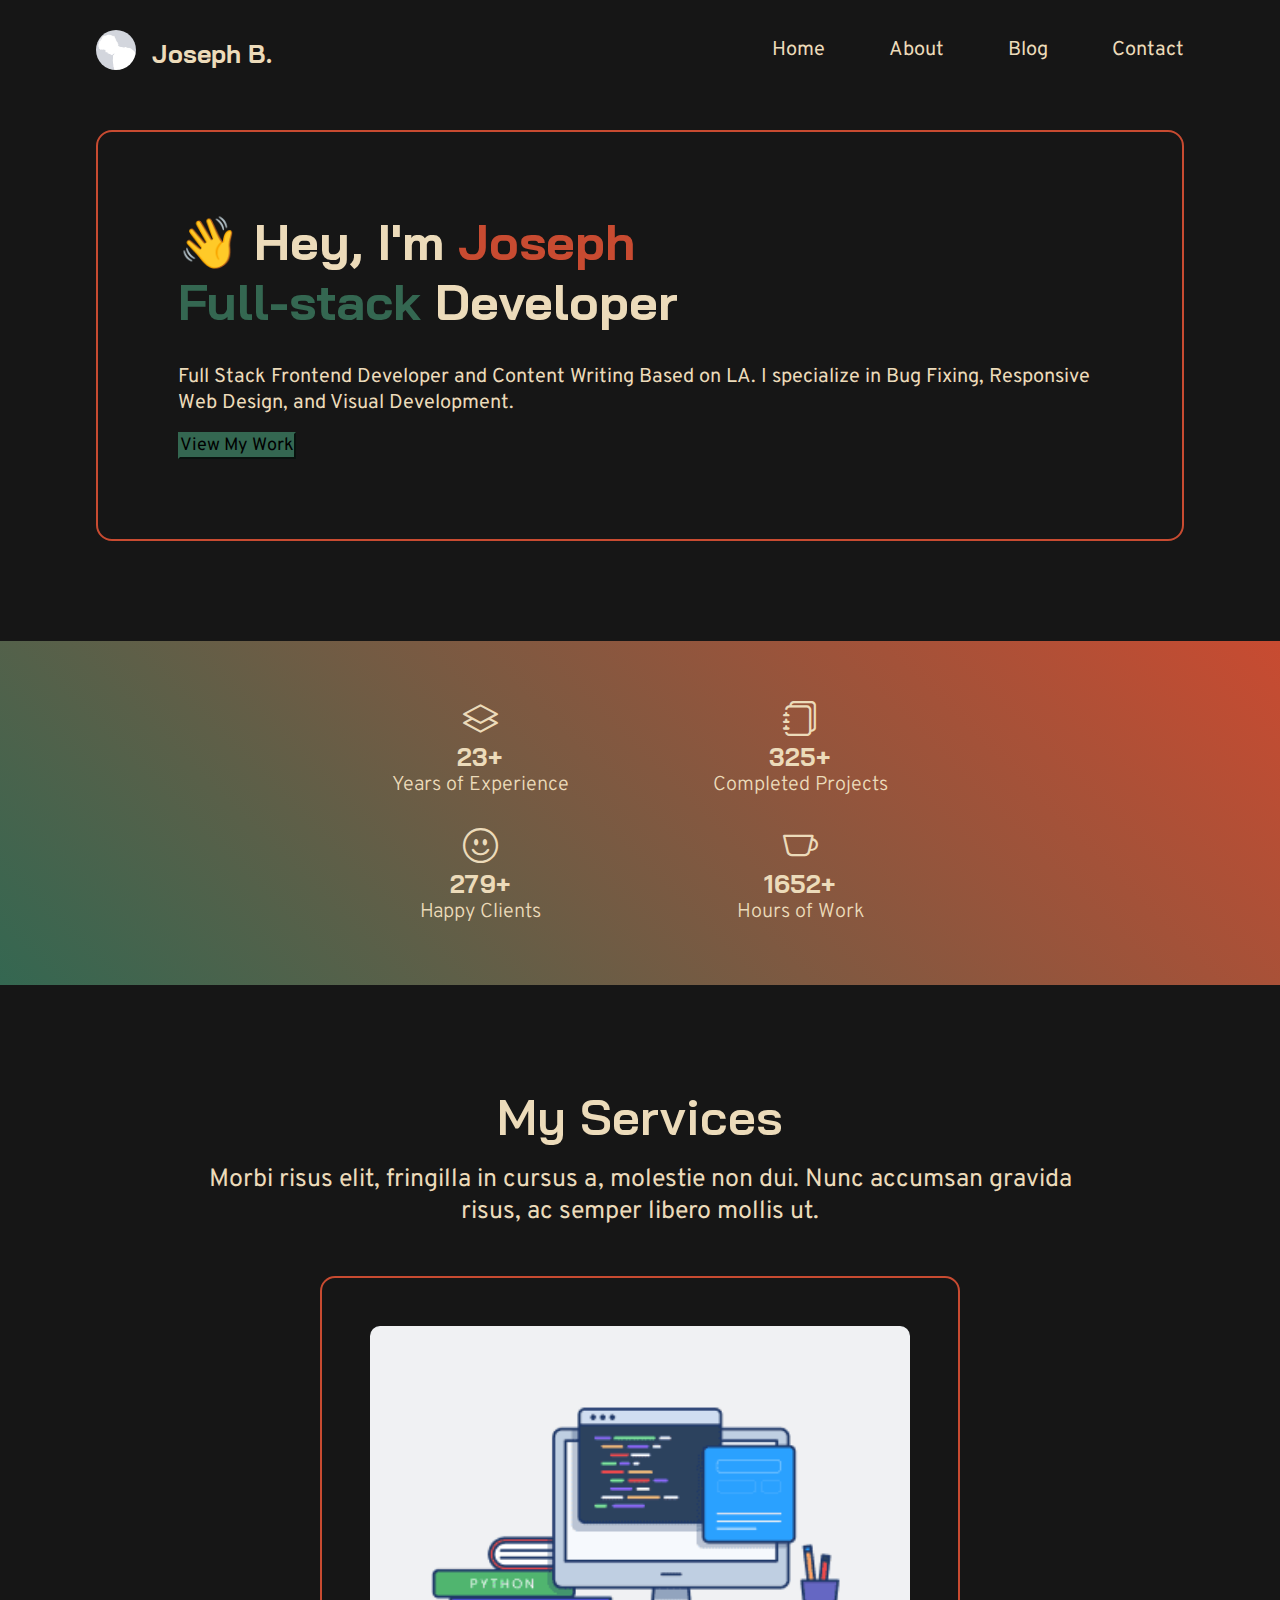
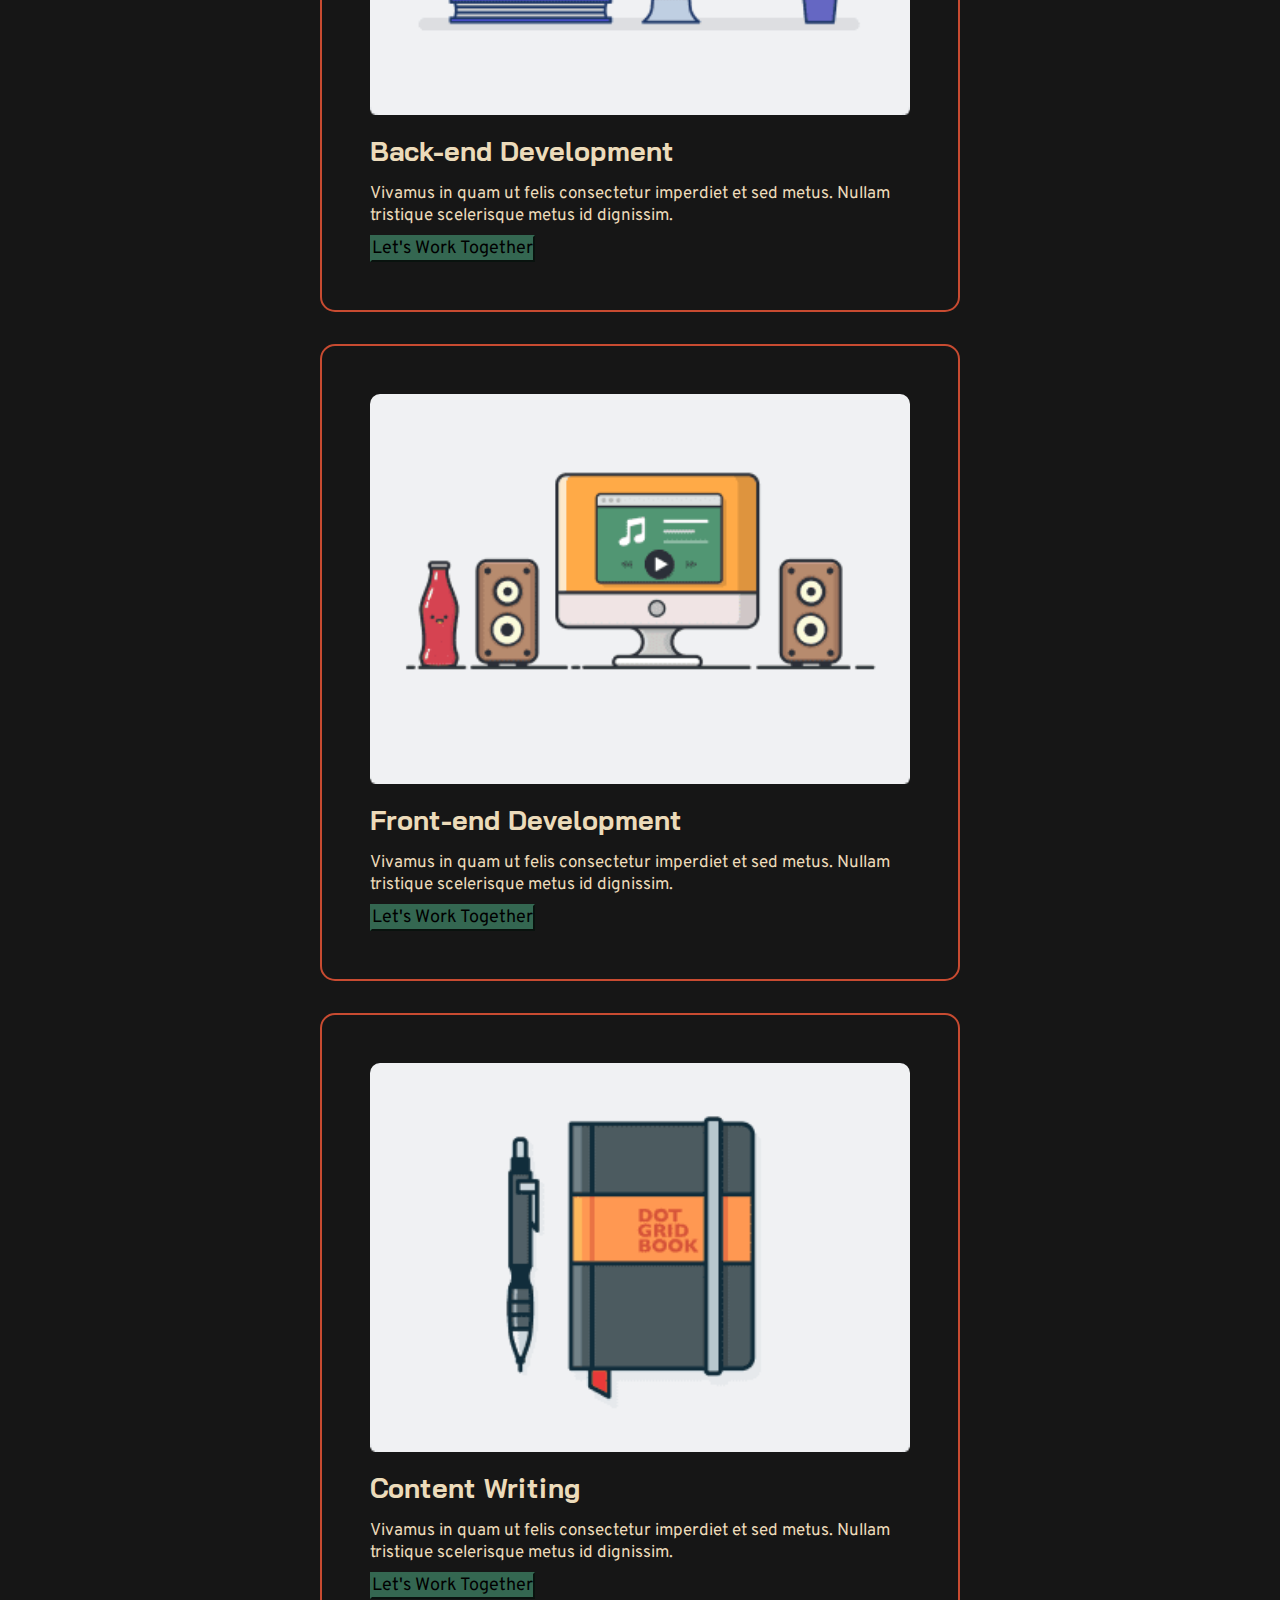
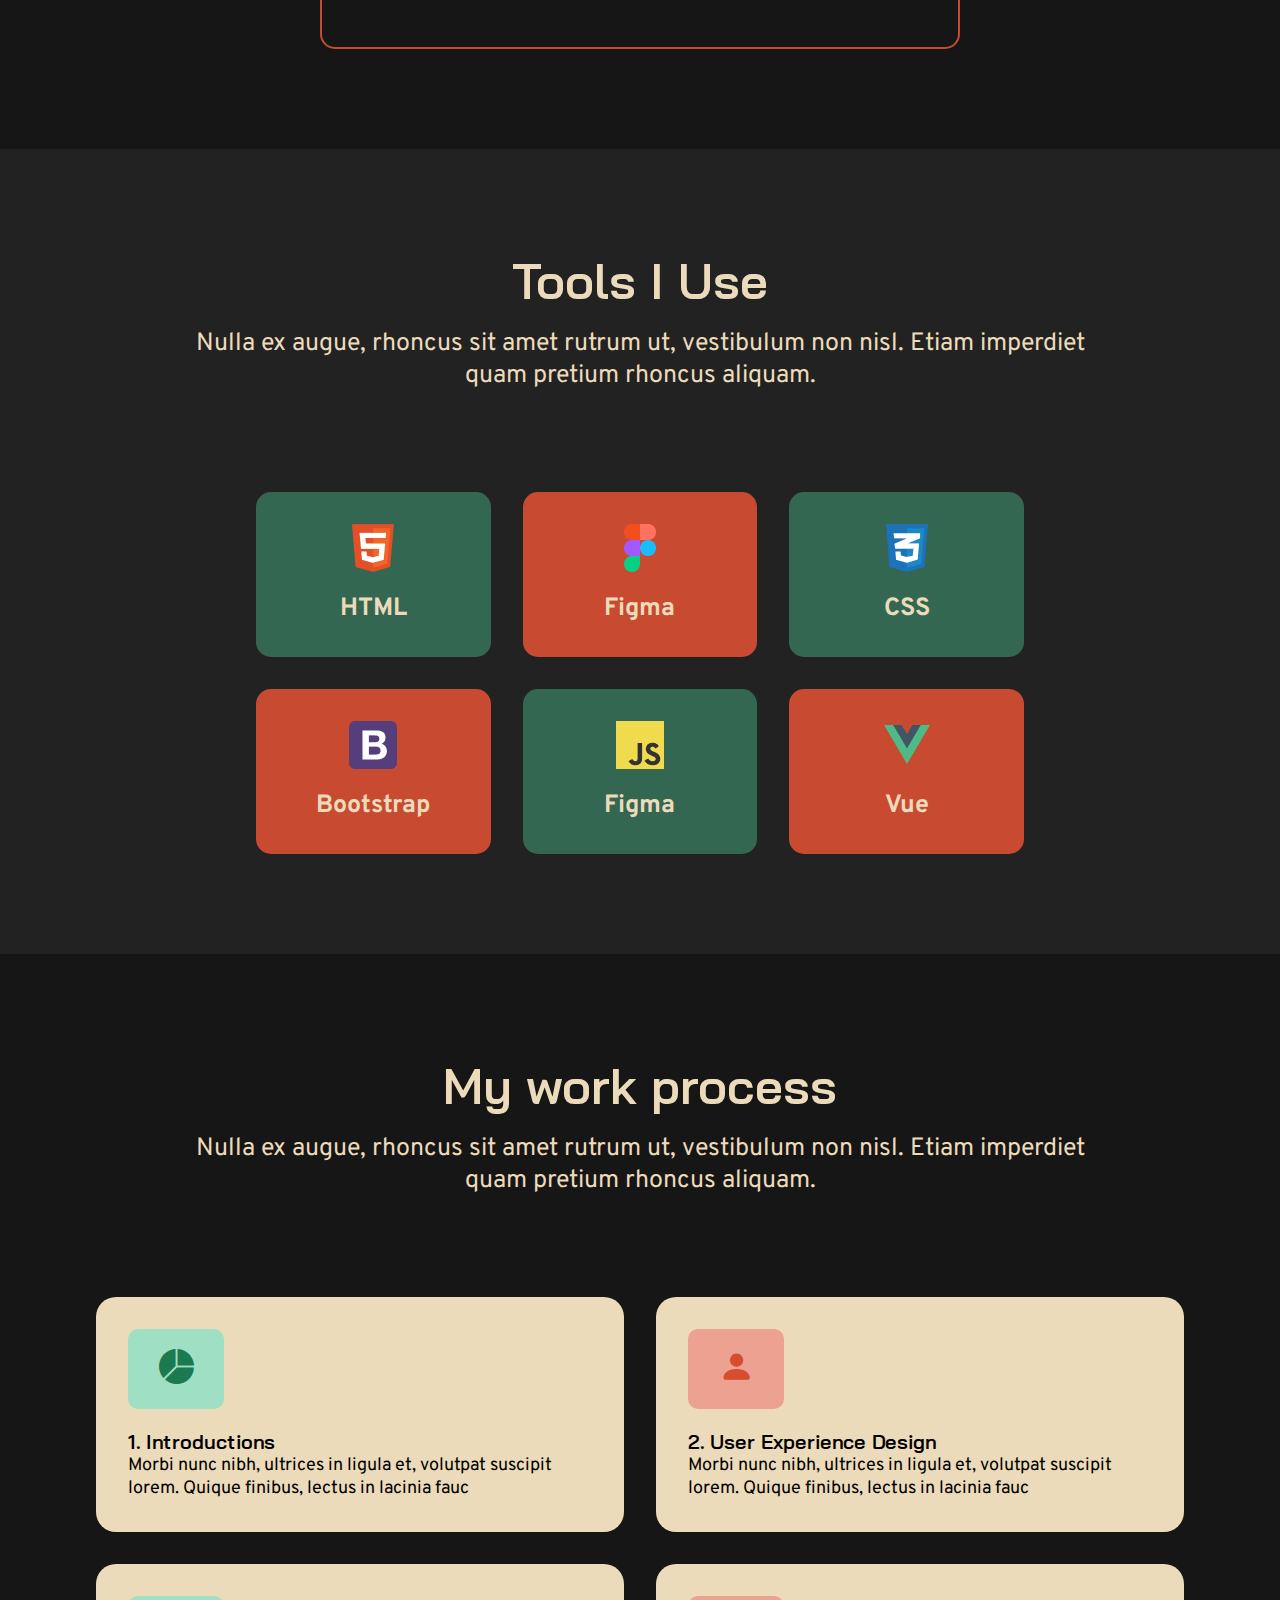
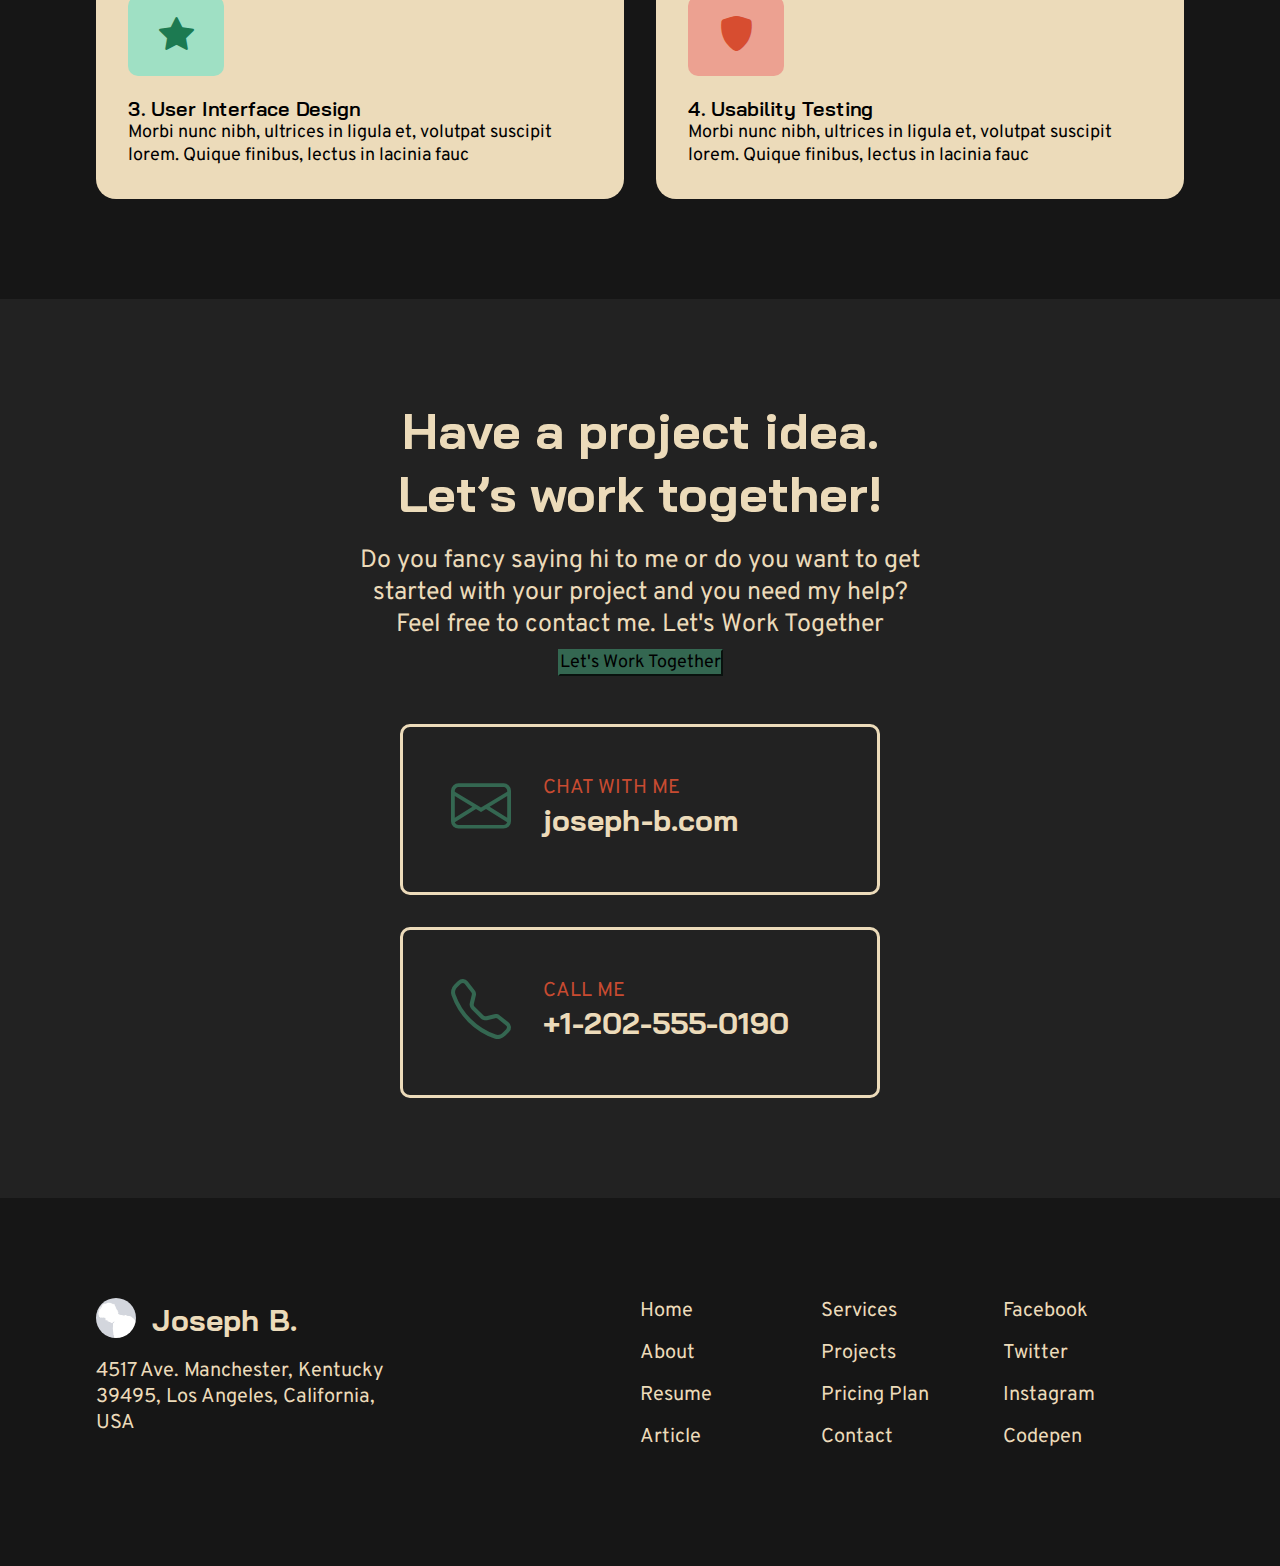
<file: Projects/Task15/index.html>
<!DOCTYPE html>
<html lang="en">
  <head>
    <meta charset="UTF-8" />
    <meta http-equiv="X-UA-Compatible" content="IE=edge" />
    <meta name="viewport" content="width=device-width, initial-scale=1.0" />
    <link rel="preconnect" href="https://fonts.googleapis.com" />
    <link rel="preconnect" href="https://fonts.gstatic.com" crossorigin />
    <link
      href="https://fonts.googleapis.com/css2?family=Bai+Jamjuree:wght@300;400;500;600;700&family=Overpass:ital,wght@0,100;0,200;0,300;0,400;0,500;0,600;0,700;0,800;0,900;1,700&display=swap"
      rel="stylesheet"
    />
    <link
      rel="stylesheet"
      href="https://cdn.jsdelivr.net/npm/bootstrap-icons@1.8.2/font/bootstrap-icons.css"
    />
    <!--  CSS  -->
    <link rel="stylesheet" href="./styles/styles.css" />
    <link rel="stylesheet" href="./styles/home.css" />
    <link rel="stylesheet" href="./styles/banner.css" />
    <link rel="stylesheet" href="./styles/faq.css" />
    <link rel="stylesheet" href="./styles/service.css" />
    <link rel="stylesheet" href="./styles/tool.css" />
    <link rel="stylesheet" href="./styles/progress.css" />
    <link rel="stylesheet" href="./styles/contact.css" />
    <link rel="stylesheet" href="./styles/footer.css" />
    <!-- BootStrap CSS  -->
    <link
      href="https://cdn.jsdelivr.net/npm/bootstrap@5.2.0-beta1/dist/css/bootstrap.min.css"
      rel="stylesheet"
      integrity="sha384-0evHe/X+R7YkIZDRvuzKMRqM+OrBnVFBL6DOitfPri4tjfHxaWutUpFmBp4vmVor"
      crossorigin="anonymous"
    />
    <!-- JavaScript Bundle with Popper -->
    <script
      src="https://cdn.jsdelivr.net/npm/bootstrap@5.2.0-beta1/dist/js/bootstrap.bundle.min.js"
      integrity="sha384-pprn3073KE6tl6bjs2QrFaJGz5/SUsLqktiwsUTF55Jfv3qYSDhgCecCxMW52nD2"
      crossorigin="anonymous"
    ></script>

    <title>Joseph B.</title>
  </head>
  <body>
    <header>
      <div class="navbar-container">
        <div class="page-name">
          <div class="my-image">
            <img src="./assets/avatar.jpg" alt="My Image" />
          </div>
          <h1>Joseph B.</h1>
        </div>

        <div class="nav">
          <a href="#">Home</a>
          <a href="./about.html">About</a>
          <a href="#">Blog</a>
          <a href="#">Contact</a>
          <i class="bi bi-list"></i>
        </div>
      </div>
    </header>

    <section id="banner">
      <div class="banner-container">
        <h1>
          <span>&#128075; Hey, I'm <span class="name">Joseph</span></span>
          <br />
          <span><span class="full-stack">Full-stack</span> Developer</span>
        </h1>
        <p>
          Full Stack Frontend Developer and Content Writing Based on LA. I
          specialize in Bug Fixing, Responsive Web Design, and Visual
          Development.
        </p>
        <button class="btn btn-primary">View My Work</button>
      </div>
    </section>

    <section id="faq">
      <div class="faq-container">
        <div class="faq">
          <i class="bi bi-layers"></i>
          <h1>23+</h1>
          <h5>Years of Experience</h5>
        </div>
        <div class="faq">
          <i class="bi bi-journals"></i>
          <h1>325+</h1>
          <h5>Completed Projects</h5>
        </div>
        <div class="faq">
          <i class="bi bi-emoji-smile"></i>
          <h1>279+</h1>
          <h5>Happy Clients</h5>
        </div>
        <div class="faq">
          <i class="bi bi-cup"></i>
          <h1>1652+</h1>
          <h5>Hours of Work</h5>
        </div>
      </div>
    </section>

    <section id="service">
      <div class="section-title">
        <h1>My Services</h1>
        <p>
          Morbi risus elit, fringilla in cursus a, molestie non dui. Nunc
          accumsan gravida risus, ac semper libero mollis ut.
        </p>
      </div>
      <div class="service-container">
        <div class="service">
          <div class="img-container">
            <img src="./assets/service-1.png" alt="" />
          </div>
          <h4>Back-end Development</h4>
          <p>
            Vivamus in quam ut felis consectetur imperdiet et sed metus. Nullam
            tristique scelerisque metus id dignissim.
          </p>
          <button class="btn btn-primary">Let's Work Together</button>
        </div>
        <div class="service">
          <div class="img-container">
            <img src="./assets/service-2.png" alt="" />
          </div>
          <h4>Front-end Development</h4>
          <p>
            Vivamus in quam ut felis consectetur imperdiet et sed metus. Nullam
            tristique scelerisque metus id dignissim.
          </p>
          <button class="btn btn-primary">Let's Work Together</button>
        </div>
        <div class="service">
          <div class="img-container">
            <img src="./assets/service-3.png" alt="" />
          </div>
          <h4>Content Writing</h4>
          <p>
            Vivamus in quam ut felis consectetur imperdiet et sed metus. Nullam
            tristique scelerisque metus id dignissim.
          </p>
          <button class="btn btn-primary">Let's Work Together</button>
        </div>
      </div>
    </section>

    <section id="tool">
      <div class="section-title">
        <h1>Tools I Use</h1>
        <p>
          Nulla ex augue, rhoncus sit amet rutrum ut, vestibulum non nisl. Etiam
          imperdiet quam pretium rhoncus aliquam.
        </p>
      </div>
      <div class="tool-container">
        <div class="tool-1">
          <div class="img-container">
            <img src="./assets/html.png" alt="" />
          </div>
          <h4>HTML</h4>
        </div>
        <div class="tool-2">
          <div class="img-container">
            <img src="./assets/figma.png" alt="" />
          </div>
          <h4>Figma</h4>
        </div>
        <div class="tool-1">
          <div class="img-container">
            <img src="./assets/css.png" alt="" />
          </div>
          <h4>CSS</h4>
        </div>
        <div class="tool-2">
          <div class="img-container">
            <img src="./assets/bootstrap.png" alt="" />
          </div>
          <h4>Bootstrap</h4>
        </div>
        <div class="tool-1">
          <div class="img-container">
            <img src="./assets/javascript.png" alt="" />
          </div>
          <h4>Figma</h4>
        </div>
        <div class="tool-2">
          <div class="img-container">
            <img src="./assets/vue.png" alt="" />
          </div>
          <h4>Vue</h4>
        </div>
      </div>
    </section>

    <section id="work-process">
      <div class="section-title">
        <h1>My work process</h1>
        <p>
          Nulla ex augue, rhoncus sit amet rutrum ut, vestibulum non nisl. Etiam
          imperdiet quam pretium rhoncus aliquam.
        </p>
      </div>
      <div class="work-process-container">
        <div class="process">
          <div class="icon-container-1">
            <i class="bi bi-pie-chart-fill"></i>
          </div>
          <h5>1. Introductions</h5>
          <p>
            Morbi nunc nibh, ultrices in ligula et, volutpat suscipit lorem.
            Quique finibus, lectus in lacinia fauc
          </p>
        </div>
        <div class="process">
          <div class="icon-container-2">
            <i class="bi bi-person-fill"></i>
          </div>
          <h5>2. User Experience Design</h5>
          <p>
            Morbi nunc nibh, ultrices in ligula et, volutpat suscipit lorem.
            Quique finibus, lectus in lacinia fauc
          </p>
        </div>
        <div class="process">
          <div class="icon-container-1">
            <i class="bi bi-star-fill"></i>
          </div>
          <h5>3. User Interface Design</h5>
          <p>
            Morbi nunc nibh, ultrices in ligula et, volutpat suscipit lorem.
            Quique finibus, lectus in lacinia fauc
          </p>
        </div>
        <div class="process">
          <div class="icon-container-2">
            <i class="bi bi-shield-fill"></i>
          </div>
          <h5>4. Usability Testing</h5>
          <p>
            Morbi nunc nibh, ultrices in ligula et, volutpat suscipit lorem.
            Quique finibus, lectus in lacinia fauc
          </p>
        </div>
      </div>
    </section>

    <section id="contact">
      <div class="contact-container">
        <div class="text">
          <h1>Have a project idea. Let’s work together!</h1>
          <p>
            Do you fancy saying hi to me or do you want to get started with your
            project and you need my help? Feel free to contact me. Let's Work
            Together
          </p>
          <button class="btn btn-primary">Let's Work Together</button>
        </div>
        <div class="right">
          <div class="contact-details">
            <div class="icon"><i class="bi bi-envelope"></i></div>
            <div class="inner-text">
              <span>CHAT WITH ME</span>
              <h2>joseph-b.com</h2>
            </div>
          </div>
          <div class="contact-details">
            <div class="icon">
              <i class="bi bi-telephone"></i>
            </div>
            <div class="inner-text">
              <span>CALL ME</span>
              <h2>+1-202-555-0190</h2>
            </div>
          </div>
        </div>
      </div>
    </section>

    <footer>
      <div class="footer-container">
        <div class="name">
          <div class="my-name">
            <div class="my-image">
              <img src="./assets/avatar.jpg" alt="My Image" />
            </div>
            <h1>Joseph B.</h1>
          </div>

          <p class="address">
            4517 Ave. Manchester, Kentucky 39495, Los Angeles, California, USA
          </p>
        </div>
        <div class="links">
          <div class="link">
            <ul>
              <li>Home</li>
              <li>About</li>
              <li>Resume</li>
              <li>Article</li>
            </ul>
          </div>
          <div class="link">
            <ul>
              <li>Services</li>
              <li>Projects</li>
              <li>Pricing Plan</li>
              <li>Contact</li>
            </ul>
          </div>
          <div class="link">
            <ul>
              <li>Facebook</li>
              <li>Twitter</li>
              <li>Instagram</li>
              <li>Codepen</li>
            </ul>
          </div>
        </div>
      </div>
    </footer>
  </body>
</html>
</file>
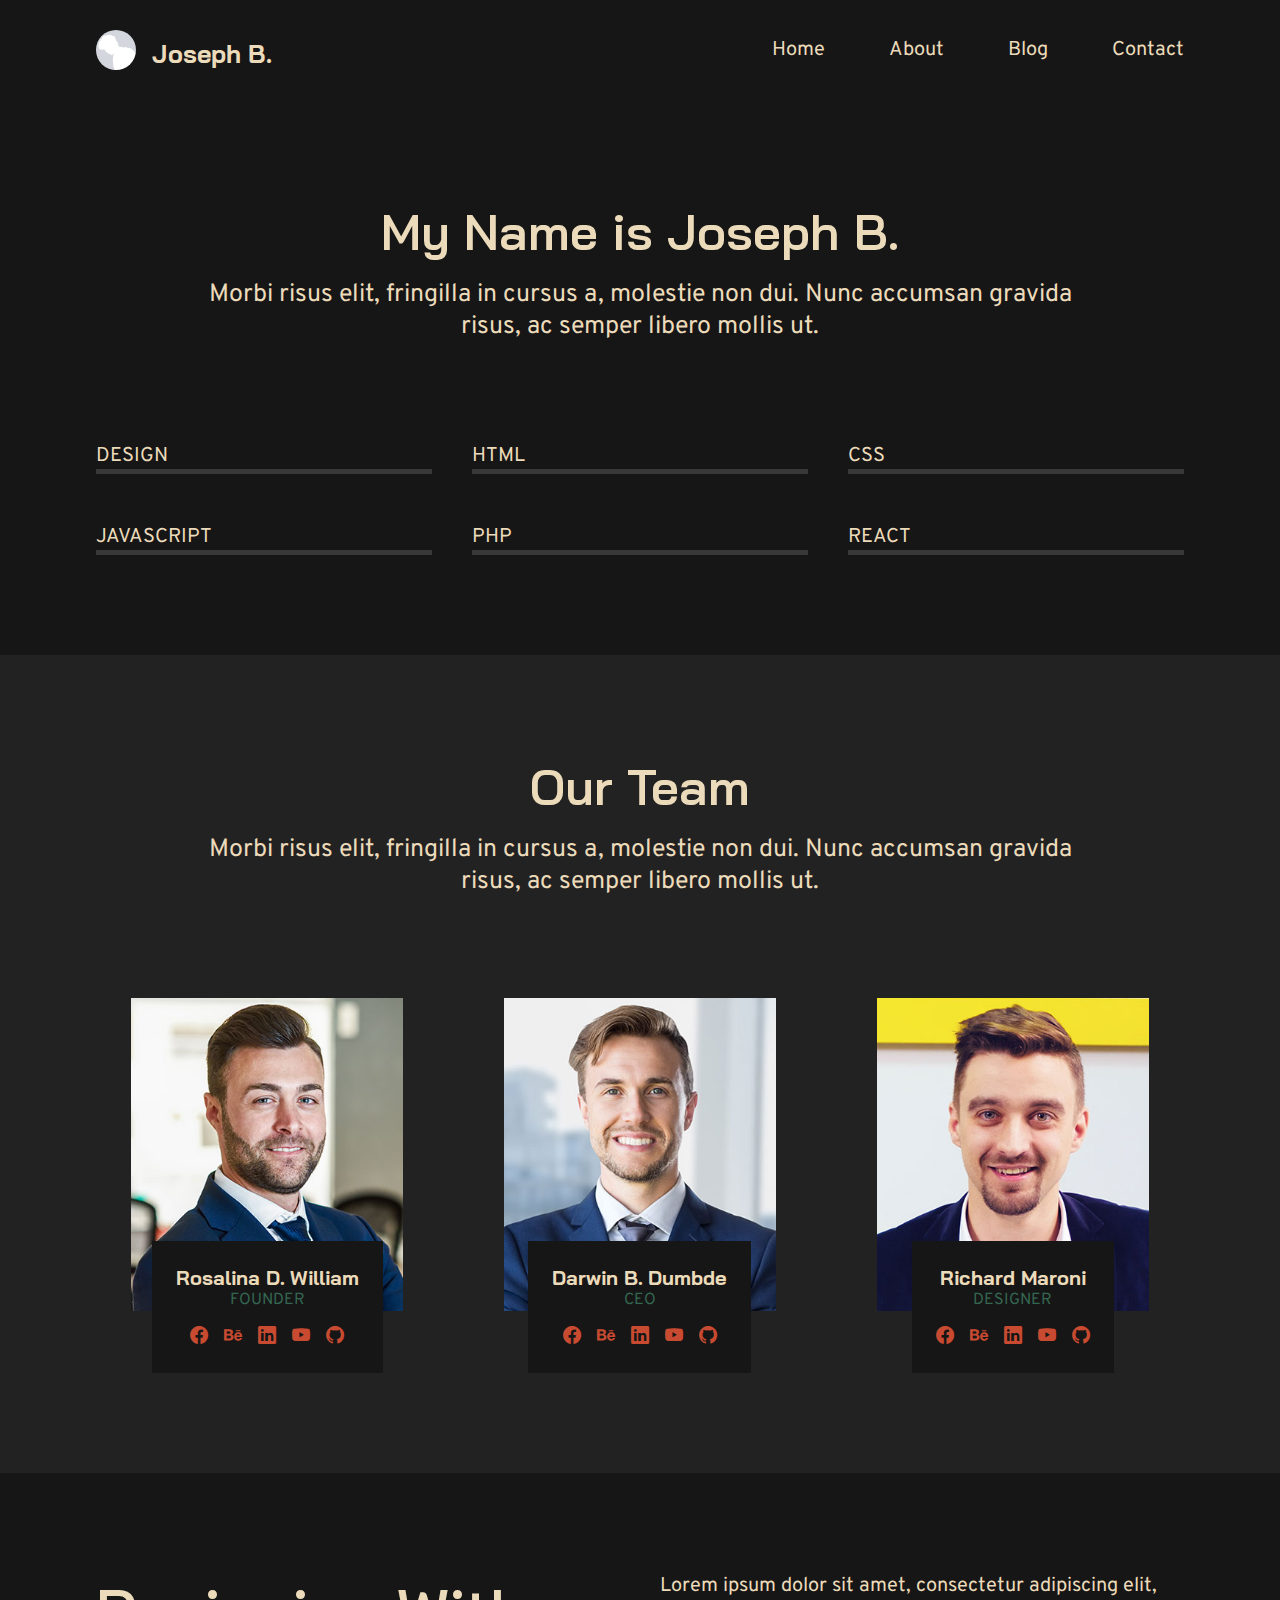
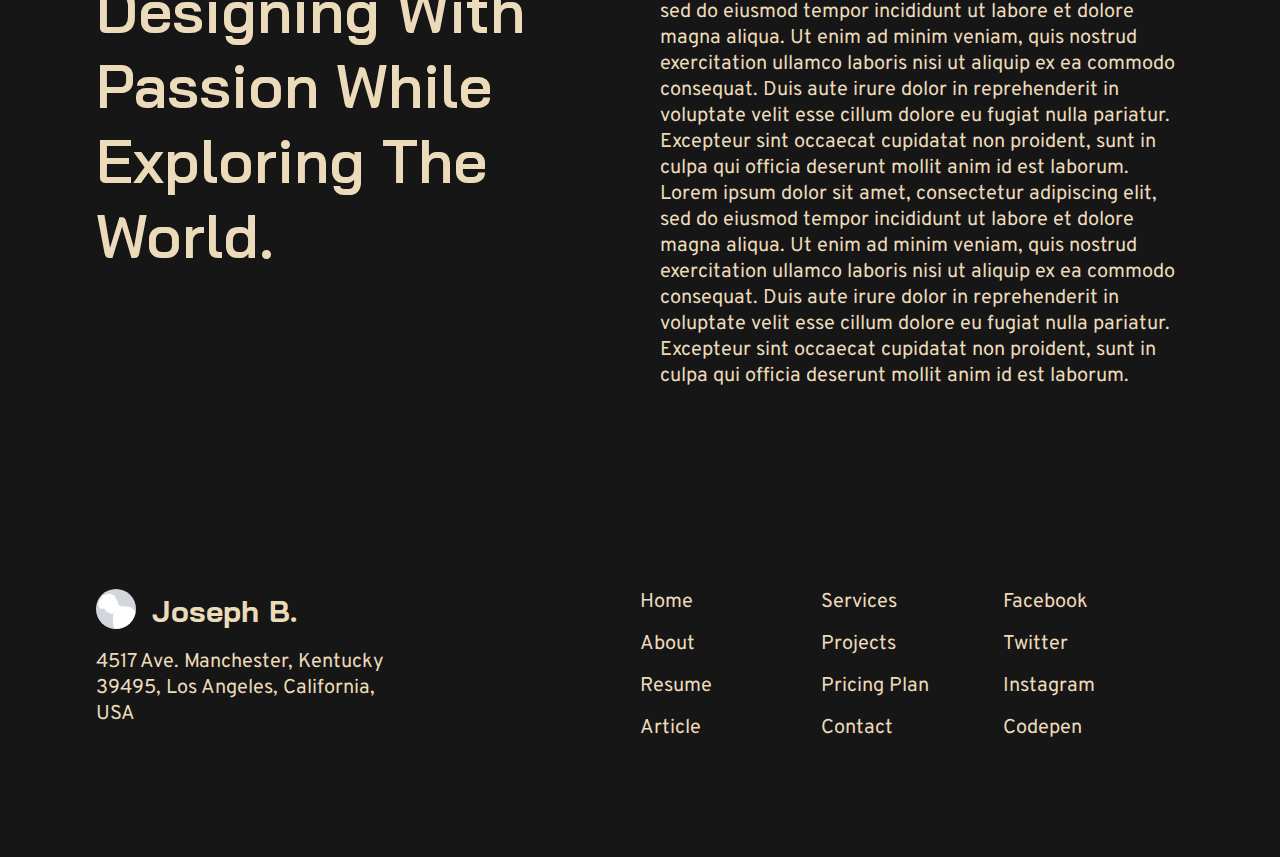
<file: Projects/Task15/about.html>
<!DOCTYPE html>
<html lang="en">
  <head>
    <meta charset="UTF-8" />
    <meta http-equiv="X-UA-Compatible" content="IE=edge" />
    <meta name="viewport" content="width=device-width, initial-scale=1.0" />
    <link rel="preconnect" href="https://fonts.googleapis.com" />
    <link rel="preconnect" href="https://fonts.gstatic.com" crossorigin />
    <link
      href="https://fonts.googleapis.com/css2?family=Bai+Jamjuree:wght@300;400;500;600;700&family=Overpass:ital,wght@0,100;0,200;0,300;0,400;0,500;0,600;0,700;0,800;0,900;1,700&display=swap"
      rel="stylesheet"
    />
    <link
      rel="stylesheet"
      href="https://cdn.jsdelivr.net/npm/bootstrap-icons@1.8.2/font/bootstrap-icons.css"
    />
    <!--  CSS  -->
    <link rel="stylesheet" href="./styles/styles.css" />
    <link rel="stylesheet" href="./styles/home.css" />
    <link rel="stylesheet" href="./styles/service.css" />
    <link rel="stylesheet" href="./styles/footer.css" />
    <link rel="stylesheet" href="./styles/about.css" />
    <link rel="stylesheet" href="./styles/team.css" />
    <link rel="stylesheet" href="./styles/info.css" />
    <!-- BootStrap CSS  -->
    <link
      href="https://cdn.jsdelivr.net/npm/bootstrap@5.2.0-beta1/dist/css/bootstrap.min.css"
      rel="stylesheet"
      integrity="sha384-0evHe/X+R7YkIZDRvuzKMRqM+OrBnVFBL6DOitfPri4tjfHxaWutUpFmBp4vmVor"
      crossorigin="anonymous"
    />
    <!-- JavaScript Bundle with Popper -->
    <script
      src="https://cdn.jsdelivr.net/npm/bootstrap@5.2.0-beta1/dist/js/bootstrap.bundle.min.js"
      integrity="sha384-pprn3073KE6tl6bjs2QrFaJGz5/SUsLqktiwsUTF55Jfv3qYSDhgCecCxMW52nD2"
      crossorigin="anonymous"
    ></script>

    <title>Joseph B.</title>
  </head>
  <body>
    <header>
      <div class="navbar-container">
        <div class="page-name">
          <div class="my-image">
            <img src="./assets/avatar.jpg" alt="My Image" />
          </div>
          <h1>Joseph B.</h1>
        </div>

        <div class="nav">
          <a href="./index.html">Home</a>
          <a href="#">About</a>
          <a href="#">Blog</a>
          <a href="#">Contact</a>
          <i class="bi bi-list"></i>
        </div>
      </div>
    </header>

    <section id="about">
      <div class="section-title">
        <h1>My Name is Joseph B.</h1>
        <p>
          Morbi risus elit, fringilla in cursus a, molestie non dui. Nunc
          accumsan gravida risus, ac semper libero mollis ut.
        </p>
      </div>
      <div class="about-container">
        <div class="skill">
          <h6>DESIGN</h6>
          <div class="progress">
            <div
              class="progress-bar bg-success"
              role="progressbar"
              style="width: 50%"
              aria-valuenow="75"
              aria-valuemin="0"
              aria-valuemax="100"
            ></div>
          </div>
        </div>
        <div class="skill">
          <h6>HTML</h6>
          <div class="progress">
            <div
              class="progress-bar bg-success"
              role="progressbar"
              style="width: 90%"
              aria-valuenow="75"
              aria-valuemin="0"
              aria-valuemax="100"
            ></div>
          </div>
        </div>
        <div class="skill">
          <h6>CSS</h6>
          <div class="progress">
            <div
              class="progress-bar bg-success"
              role="progressbar"
              style="width: 90%"
              aria-valuenow="75"
              aria-valuemin="0"
              aria-valuemax="100"
            ></div>
          </div>
        </div>
        <div class="skill">
          <h6>JAVASCRIPT</h6>
          <div class="progress">
            <div
              class="progress-bar bg-success"
              role="progressbar"
              style="width: 75%"
              aria-valuenow="75"
              aria-valuemin="0"
              aria-valuemax="100"
            ></div>
          </div>
        </div>
        <div class="skill">
          <h6>PHP</h6>
          <div class="progress">
            <div
              class="progress-bar bg-success"
              role="progressbar"
              style="width: 30%"
              aria-valuenow="75"
              aria-valuemin="0"
              aria-valuemax="100"
            ></div>
          </div>
        </div>
        <div class="skill">
          <h6>REACT</h6>
          <div class="progress">
            <div
              class="progress-bar bg-success"
              role="progressbar"
              style="width: 80%"
              aria-valuenow="75"
              aria-valuemin="0"
              aria-valuemax="100"
            ></div>
          </div>
        </div>
      </div>
    </section>

    <section id="team">
      <div class="section-title">
        <h1>Our Team</h1>
        <p>
          Morbi risus elit, fringilla in cursus a, molestie non dui. Nunc
          accumsan gravida risus, ac semper libero mollis ut.
        </p>
      </div>
      <div class="team-container">
        <div class="member">
          <div class="image">
            <img src="./assets/01-3.jpg" alt="" />
          </div>
          <div class="name">
            <h1>Rosalina D. William</h1>
            <span>FOUNDER</span>
            <div class="socials">
              <i class="bi bi-facebook"></i>
              <i class="bi bi-behance"></i>
              <i class="bi bi-linkedin"></i>
              <i class="bi bi-youtube"></i>
              <i class="bi bi-github"></i>
            </div>
          </div>
        </div>
        <div class="member">
          <div class="image">
            <img src="./assets/02-2.jpg" alt="" />
          </div>
          <div class="name">
            <h1>Darwin B. Dumbde</h1>
            <span>CEO</span>
            <div class="socials">
              <i class="bi bi-facebook"></i>
              <i class="bi bi-behance"></i>
              <i class="bi bi-linkedin"></i>
              <i class="bi bi-youtube"></i>
              <i class="bi bi-github"></i>
            </div>
          </div>
        </div>
        <div class="member">
          <div class="image">
            <img src="./assets/03-1.jpg" alt="" />
          </div>
          <div class="name">
            <h1>Richard Maroni</h1>
            <span>DESIGNER</span>
            <div class="socials">
              <i class="bi bi-facebook"></i>
              <i class="bi bi-behance"></i>
              <i class="bi bi-linkedin"></i>
              <i class="bi bi-youtube"></i>
              <i class="bi bi-github"></i>
            </div>
          </div>
        </div>
      </div>
    </section>

    <section id="info">
      <div class="info-container">
        <div class="info">
          <h1>Designing With Passion While Exploring The World.</h1>
        </div>
        <div class="info">
          <p>
            Lorem ipsum dolor sit amet, consectetur adipiscing elit, sed do
            eiusmod tempor incididunt ut labore et dolore magna aliqua. Ut enim
            ad minim veniam, quis nostrud exercitation ullamco laboris nisi ut
            aliquip ex ea commodo consequat. Duis aute irure dolor in
            reprehenderit in voluptate velit esse cillum dolore eu fugiat nulla
            pariatur. Excepteur sint occaecat cupidatat non proident, sunt in
            culpa qui officia deserunt mollit anim id est laborum.
          </p>
          <p>
            Lorem ipsum dolor sit amet, consectetur adipiscing elit, sed do
            eiusmod tempor incididunt ut labore et dolore magna aliqua. Ut enim
            ad minim veniam, quis nostrud exercitation ullamco laboris nisi ut
            aliquip ex ea commodo consequat. Duis aute irure dolor in
            reprehenderit in voluptate velit esse cillum dolore eu fugiat nulla
            pariatur. Excepteur sint occaecat cupidatat non proident, sunt in
            culpa qui officia deserunt mollit anim id est laborum.
          </p>
        </div>
      </div>
    </section>

    <footer>
      <div class="footer-container">
        <div class="name">
          <div class="my-name">
            <div class="my-image">
              <img src="./assets/avatar.jpg" alt="My Image" />
            </div>
            <h1>Joseph B.</h1>
          </div>

          <p class="address">
            4517 Ave. Manchester, Kentucky 39495, Los Angeles, California, USA
          </p>
        </div>
        <div class="links">
          <div class="link">
            <ul>
              <li>Home</li>
              <li>About</li>
              <li>Resume</li>
              <li>Article</li>
            </ul>
          </div>
          <div class="link">
            <ul>
              <li>Services</li>
              <li>Projects</li>
              <li>Pricing Plan</li>
              <li>Contact</li>
            </ul>
          </div>
          <div class="link">
            <ul>
              <li>Facebook</li>
              <li>Twitter</li>
              <li>Instagram</li>
              <li>Codepen</li>
            </ul>
          </div>
        </div>
      </div>
    </footer>
  </body>
</html>
</file>
<file: Projects/Task15/styles/styles.css>
* {
  margin: 0;
  padding: 0;
  box-sizing: border-box;
  user-select: none;
  transition: all 0.3s ease-in-out;
}

body {
  background-color: #161616 !important;
}

img {
  width: 100%;
  height: 100%;
}

/* font-family: 'Bai Jamjuree', sans-serif;
font-family: 'Overpass', sans-serif; */

/* Breakpoints: 
2560 
1920
1680
1600
1440
1366
1280
1024
992
800
768
640
480
414
360
320
*/

@media only screen and (max-width: 1920px) {
}

@media only screen and (max-width: 1680px) {
}

@media only screen and (max-width: 1600px) {
}

@media only screen and (max-width: 1440px) {
}

@media only screen and (max-width: 1366px) {
}

@media only screen and (max-width: 1280px) {
}

@media only screen and (max-width: 1024px) {
}

@media only screen and (max-width: 992px) {
}

@media only screen and (max-width: 800px) {
}

@media only screen and (max-width: 768px) {
}

@media only screen and (max-width: 640px) {
}

@media only screen and (max-width: 480px) {
}

@media only screen and (max-width: 414px) {
}

@media only screen and (max-width: 360px) {
}

@media only screen and (max-width: 320px) {
}
</file>
<file: Projects/Task15/styles/home.css>
header {
  width: 100%;
  display: flex;
  justify-content: center;
}

header .navbar-container {
  height: 100px;
  width: 85%;
  display: grid;
  grid-template-columns: 1fr 1fr;
  max-width: 1600px;
}

header .page-name {
  display: flex;
  align-items: center;
}

header .page-name .my-image {
  height: 2.5rem;
  width: 2.5rem;
  border-radius: 50%;
  overflow: hidden;
}

header .page-name h1 {
  font-family: "Bai Jamjuree", sans-serif;
  font-size: 30px;
  font-weight: 800;
  margin-left: 1rem;
  top: 3px;
  position: relative;
  color: #ecdbba;
}

header .nav {
  display: flex;
  align-items: center;
  justify-content: end;
  font-family: "overpass", sans-serif;
  font-size: 25px;
  gap: 5rem;
}

header .nav a {
  text-decoration: none;
  color: #ecdbba;
  transition: 0.3s;
}

header .nav a:hover {
  color: #c84b31;
}

header .nav i {
  cursor: pointer;
  font-size: 2rem;
  display: none;
  color: #ecdbba;
}

@media only screen and (max-width: 1600px) {
  header .page-name h1 {
    font-size: 25px;
  }

  header .nav {
    font-size: 20px;
    gap: 4rem;
  }
}

@media only screen and (max-width: 1024px) {
  header .navbar-container {
    grid-template-columns: 1fr 2fr;
  }
}

@media only screen and (max-width: 768px) {
  header .page-name h1 {
    font-size: 1rem;
    white-space: nowrap;
  }

  header .navbar-container {
    grid-template-columns: 1fr 1fr;
  }

  header .nav a {
    display: none;
  }

  header .nav i {
    display: block;
  }
}
</file>
<file: Projects/Task15/styles/banner.css>
#banner {
  width: 100%;
  display: flex;
  justify-content: center;
  margin-top: 30px;
}

#banner .banner-container {
  width: 85%;
  max-width: 1600px;
  padding: 8rem;
  border-radius: 1rem;
  border: 2px solid #c84b31;
}

#banner h1 {
  font-family: "Bai Jamjuree", sans-serif;
  font-weight: 700;
  line-height: 90px;
  font-size: 80px;
  color: #ecdbba;
}

#banner p {
  margin-top: 2rem;
  font-size: 30px;
  font-family: "Overpass", sans-serif;
  color: #ecdbba;
}

#banner button {
  margin-top: 2rem;
  font-size: 30px;
  font-family: "Overpass", sans-serif;
  background-color: #346751;
  border-color: #346751;
}

#banner .banner-container span .name {
  color: #c84b31;
}

#banner .banner-container span .full-stack {
  color: #346751;
}

@media only screen and (max-width: 1680px) {
  #banner .banner-container {
    padding: 6rem;
  }
}

@media only screen and (max-width: 1600px) {
  #banner h1 {
    line-height: 80px;
    font-size: 70px;
  }
  #banner p {
    font-size: 25px;
  }

  #banner button {
    font-size: 25px;
  }
}

@media only screen and (max-width: 1440px) {
  #banner h1 {
    line-height: 70px;
    font-size: 60px;
  }
  #banner p {
    font-size: 20px;
  }
  #banner button {
    font-size: 20px;
  }
}

@media only screen and (max-width: 1280px) {
  #banner .banner-container {
    margin-top: 0;
    padding: 5rem;
  }
  #banner h1 {
    line-height: 60px;
    font-size: 50px;
  }

  #banner button {
    margin-top: 1rem;
    font-size: 18px;
  }
}

@media only screen and (max-width: 1024px) {
  #banner h1 {
    line-height: 50px;
    font-size: 40px;
  }
  #banner p {
    font-size: 18px;
  }
}

@media only screen and (max-width: 768px) {
  #banner {
    margin-top: 20px;
  }

  #banner .banner-container {
    width: 100%;
    margin-top: 0;
    padding: 3rem;
    border-radius: 0;
    border: none;
  }

  #banner h1 {
    line-height: 40px;
    font-size: 30px;
  }
  #banner p {
    font-size: 16px;
  }
  #banner button {
    font-size: 16px;
  }
}

@media only screen and (max-width: 480px) {
  #banner .banner-container {
    margin-top: 0;
    padding: 2rem;
  }

  #banner h1 {
    line-height: 30px;
    font-size: 25px;
  }
  #banner p {
    font-size: 14px;
  }
  #banner button {
    margin-top: 0.5rem;
    font-size: 14px;
  }
}
</file>
<file: Projects/Task15/styles/faq.css>
#faq {
  margin-top: 100px;
  background-image: linear-gradient(45deg, #346751, #c84b31);
  padding: 100px 0;
}

#faq .faq-container {
  margin: 0 auto;
  width: 70%;
  max-width: 1600px;
  display: grid;
  grid-template-columns: 1fr 1fr 1fr 1fr;
  text-align: center;
  color: #ecdbba;
}

#faq .faq-container .faq i {
  font-size: 70px;
}

#faq .faq-container .faq h1 {
  font-family: "Bai Jamjuree", sans-serif;
  font-weight: 700;
  font-size: 50px;
}

#faq .faq-container .faq h5 {
  font-family: "Overpass", sans-serif;
  font-weight: 300;
  font-size: 30px;
}

@media only screen and (max-width: 1920px) {
  #faq .faq-container .faq i {
    font-size: 50px;
  }

  #faq .faq-container .faq h1 {
    font-size: 35px;
  }

  #faq .faq-container .faq h5 {
    font-size: 25px;
  }
}

@media only screen and (max-width: 1680px) {
  #faq {
    padding: 70px 0;
  }

  #faq .faq-container .faq i {
    font-size: 40px;
  }

  #faq .faq-container .faq h1 {
    font-size: 30px;
  }

  #faq .faq-container .faq h5 {
    font-size: 20px;
  }
}

@media only screen and (max-width: 1440px) {
  #faq {
    padding: 60px 0;
  }

  #faq .faq-container .faq i {
    font-size: 35px;
  }

  #faq .faq-container .faq h1 {
    font-size: 25px;
  }

  #faq .faq-container .faq h5 {
    font-size: 20px;
  }
}

@media only screen and (max-width: 1366px) {
}

@media only screen and (max-width: 1280px) {
  #faq .faq-container {
    grid-template-columns: 1fr 1fr;
    grid-row-gap: 30px;
    width: 50%;
  }
}

@media only screen and (max-width: 1024px) {
  #faq .faq-container {
    grid-template-columns: 1fr 1fr;
    grid-row-gap: 30px;
    width: 70%;
  }
}

@media only screen and (max-width: 768px) {
  #faq {
    margin-top: 0px;
    padding: 60px 0;
  }

  #faq .faq-container {
    grid-template-columns: 1fr 1fr;
    grid-row-gap: 30px;
    width: 80%;
  }

  #faq .faq-container .faq i {
    font-size: 30px;
  }

  #faq .faq-container .faq h1 {
    font-size: 18px;
  }

  #faq .faq-container .faq h5 {
    font-size: 16px;
  }
}

@media only screen and (max-width: 480px) {
  #faq .faq-container {
    grid-template-columns: 1fr;
  }
}
</file>
<file: Projects/Task15/styles/service.css>
#service {
  padding: 100px 0;
}

#service .service-container {
  width: 85%;
  max-width: 1600px;
  margin: 0 auto;
  display: grid;
  grid-template-columns: 1fr 1fr 1fr;
  grid-column-gap: 3rem;
  margin-top: 5rem;
}

#service .service-container .service {
  padding: 3rem;
  border: 2px solid #c84b31;
  border-radius: 15px;
}

#service .service-container .service .img-container {
  border-radius: 10px;
  overflow: hidden;
}

#service .service-container .service {
  color: #ecdbba;
}

#service .service-container .service h4 {
  font-family: "Bai Jamjuree", sans-serif;
  margin-top: 15px;
  font-size: 35px;
}

#service .service-container .service p {
  font-family: "Overpass", sans-serif;
  margin-top: 15px;
  font-size: 25px;
}

.section-title {
  color: #ecdbba;
  text-align: center;
  max-width: 1600px;
  margin: 0 auto;
}

.section-title h1 {
  font-family: "Bai Jamjuree", sans-serif;
  font-size: 60px;
  font-weight: 600;
}

.section-title p {
  padding-top: 2rem;
  font-family: "Overpass", sans-serif;
  font-size: 30px;
  width: 50%;
  margin: 0 auto;
}

#service button {
  margin-top: 1rem;
  font-size: 30px;
  font-family: "Overpass", sans-serif;
  background-color: #346751;
  border-color: #346751;
}

@media only screen and (max-width: 1920px) {
  #service .service-container .service h4 {
    font-size: 30px;
  }

  #service .service-container .service p {
    font-size: 20px;
  }
}

@media only screen and (max-width: 1680px) {
  .section-title p {
    width: 70%;
  }

  #service .service-container .service {
    padding: 2rem;
  }
}

@media only screen and (max-width: 1600px) {
  .section-title h1 {
    font-size: 50px;
  }
  .section-title p {
    padding-top: 1rem;
    font-size: 25px;
  }

  #service .service-container .service h4 {
    font-size: 27px;
  }

  #service .service-container .service p {
    font-size: 17px;
  }

  #service button {
    font-size: 25px;
  }
}

@media only screen and (max-width: 1440px) {
  #service .service-container {
    grid-column-gap: 2rem;
  }

  #service button {
    margin-top: 0.5rem;
    font-size: 20px;
  }
}

@media only screen and (max-width: 1366px) {
  #service .service-container .service {
    padding: 1rem;
  }
}

@media only screen and (max-width: 1280px) {
  #service .service-container {
    width: 50%;
    grid-template-columns: 1fr;
    grid-column-gap: 0;
    grid-row-gap: 2rem;
    margin-top: 3rem;
  }

  #service .service-container .service {
    padding: 3rem;
  }

  #service button {
    font-size: 18px;
  }
}

@media only screen and (max-width: 1024px) {
  #service .service-container {
    width: 80%;
  }

  .section-title h1 {
    font-size: 40px;
  }
  .section-title p {
    font-size: 20px;
  }
}

@media only screen and (max-width: 768px) {
  #service {
    padding: 50px 0;
  }
  #service .service-container .service {
    padding: 2rem;
  }

  #service .service-container .service h4 {
    font-size: 22px;
  }

  #service .service-container .service p {
    font-size: 16px;
    padding-top: 0rem;
  }

  .section-title h1 {
    font-size: 25px;
  }

  .section-title p {
    font-size: 16px;
    padding-top: 0.3rem;
  }

  #service button {
    font-size: 16px;
  }
}

@media only screen and (max-width: 480px) {
  #service .service-container .service {
    padding: 1rem;
  }
}
</file>
<file: Projects/Task15/styles/tool.css>
#tool {
  padding: 100px 0;
  background-color: #222222;
}

#tool .tool-container {
  margin: 0 auto;
  max-width: 1600px;
  width: 85%;
  display: grid;
  grid-template-columns: 1fr 1fr 1fr 1fr 1fr 1fr;
  text-align: center;
  color: #ecdbba;
  font-family: "Overpass", sans-serif;
  grid-column-gap: 2rem;
  margin-top: 100px;
}

#tool .img-container {
  width: 5rem;
  margin: 0 auto;
}

#tool h4 {
  font-size: 30px;
  margin-top: 15px;
}

#tool .tool-1,
#tool .tool-2 {
  padding: 3rem;
  border-radius: 15px;
}

#tool .tool-1 {
  background-color: #346751;
}

#tool .tool-2 {
  background-color: #c84b31;
}

#tool .tool-1:hover {
  box-shadow: rgba(200, 75, 49, 0.15) 0px 48px 100px 0px;
  transform: scale(1.02);
}

#tool .tool-2:hover {
  box-shadow: rgba(52, 103, 81, 0.15) 0px 48px 100px 0px;
  transform: scale(1.02);
}

@media only screen and (max-width: 1920px) {
  #tool .tool-1,
  #tool .tool-2 {
    padding: 2rem;
    border-radius: 15px;
  }
}

@media only screen and (max-width: 1600px) {
  #tool .img-container {
    width: 3rem;
  }
  #tool h4 {
    font-size: 25px;
  }
}

@media only screen and (max-width: 1440px) {
  #tool .tool-container {
    width: 60%;
    grid-template-columns: 1fr 1fr 1fr;
    grid-row-gap: 2rem;
  }
}

@media only screen and (max-width: 1024px) {
  #tool .tool-container {
    width: 80%;
  }

  #tool .tool-container {
    margin-top: 50px;
  }

  #tool {
    padding: 50px 0;
  }

  #tool .img-container {
    width: 2rem;
  }
}

@media only screen and (max-width: 768px) {
  #tool .tool-container {
    width: 60%;
    grid-template-columns: 1fr 1fr;
  }

  #tool h4 {
    font-size: 18px;
    margin-top: 5px;
  }

  #tool .tool-container {
    margin-top: 40px;
  }

  #tool {
    padding: 40px 0;
  }
}

@media only screen and (max-width: 640px) {
  #tool .tool-container {
    width: 50%;
    grid-template-columns: 1fr;
    grid-row-gap: 1rem;
  }
}

@media only screen and (max-width: 320px) {
  #tool .tool-container {
    width: 70%;
    grid-template-columns: 1fr;
  }
}
</file>
<file: Projects/Task15/styles/progress.css>
#work-process {
  padding: 100px 0;
}

.work-process-container {
  margin: 100px auto 0 auto;
  width: 85%;
  max-width: 1600px;
  display: grid;
  grid-template-columns: 1fr 1fr 1fr 1fr;
  gap: 2rem;
}

.work-process-container .process {
  background-color: #ecdbba;
  padding: 2rem;
  border-radius: 20px;
}

.work-process-container .process .icon-container-1 {
  background-color: #9fe0c4;
  color: #1c7a51;
}

.work-process-container .process .icon-container-1,
.work-process-container .process .icon-container-2 {
  width: 6rem;
  text-align: center;
  font-size: 35px;
  padding: 20px;
  border-radius: 10px;
}

.work-process-container .process .icon-container-2 {
  background-color: #eca191;

  color: #d74d30;
}

.work-process-container .process h5 {
  font-family: "bai jamjuree", sans-serif;
  font-size: 25px;
  font-weight: 600;
  padding-top: 20px;
}

.work-process-container .process p {
  font-family: "Overpass", sans-serif;
  font-size: 20px;
}

@media only screen and (max-width: 1680px) {
  .work-process-container .process h5 {
    font-size: 20px;
  }

  .work-process-container .process p {
    font-size: 18px;
  }
}

@media only screen and (max-width: 1280px) {
  .work-process-container {
    grid-template-columns: 1fr 1fr;
  }
}

@media only screen and (max-width: 1024px) {
  .work-process-container .process .icon-container-1,
  .work-process-container .process .icon-container-2 {
    width: 5rem;
    font-size: 28px;
    padding: 15px;
  }
}

@media only screen and (max-width: 768px) {
  #work-process {
    padding: 50px 0;
  }

  .work-process-container {
    margin: 50px auto 0 auto;
  }
}

@media only screen and (max-width: 640px) {
  .work-process-container {
    grid-template-columns: 1fr;
  }
}
</file>
<file: Projects/Task15/styles/contact.css>
#contact {
  padding: 200px 0;
  background-color: #222222;
}

#contact .contact-container {
  width: 85%;
  margin: 0 auto;
  display: grid;
  grid-template-columns: 2fr 1fr;
  color: #ecdbba;
  gap: 3rem;
}

#contact .contact-container .text h1 {
  font-size: 50px;
  font-family: "bai jamjuree", sans-serif;
  font-weight: 700;
  width: 40rem;
}

#contact .contact-container .text p {
  margin-top: 20px;
  font-size: 30px;
  font-family: "Overpass", sans-serif;
  width: 65rem;
}

#contact button {
  margin-top: 1rem;
  font-size: 30px;
  font-family: "Overpass", sans-serif;
  background-color: #346751;
  border-color: #346751;
}

#contact .contact-details {
  display: flex;
  padding: 3rem;
  border: 3px solid #ecdbba;
  border-radius: 10px;
  min-width: 35rem;
}

#contact .contact-details:first-child {
  margin-bottom: 2rem;
}

#contact .contact-details .icon {
  font-size: 60px;
  color: #346751;
}

#contact .contact-details .inner-text {
  margin-left: 2rem;
}

#contact .contact-details .inner-text span {
  font-family: "Overpass", sans-serif;
  font-size: 20px;
  color: #c84b31;
}

#contact .contact-details .inner-text h2 {
  font-family: "Bai Jamjuree", sans-serif;
  font-size: 40px;
}

@media only screen and (max-width: 1920px) {
  #contact .contact-container .text h1 {
    width: 40rem;
  }

  #contact .contact-container .text p {
    width: 50rem;
  }
}

@media only screen and (max-width: 1600px) {
  #contact .contact-container .text p {
    width: 40rem;
    font-size: 25px;
  }

  #contact button {
    font-size: 25px;
  }
}

@media only screen and (max-width: 1440px) {
  #contact button {
    margin-top: 0.5rem;
    font-size: 20px;
  }

  #contact .contact-container .text h1 {
    width: 35rem;
  }

  #contact .contact-container .text p {
    width: 35rem;
  }

  #contact .contact-details .inner-text h2 {
    font-size: 30px;
  }

  #contact .contact-details {
    min-width: 30rem;
  }
}

@media only screen and (max-width: 1280px) {
  #contact button {
    font-size: 18px;
  }

  #contact .contact-details {
    max-width: 35rem;
  }

  #contact .contact-container {
    grid-template-columns: 1fr;
    gap: 3rem;
  }

  #contact .contact-container .text {
    display: flex;
    flex-direction: column;
    align-items: center;
    text-align: center;
  }

  #contact .contact-container .right {
    display: flex;
    flex-direction: column;
    align-items: center;
  }

  #contact {
    padding: 100px 0;
  }
}

@media only screen and (max-width: 1024px) {
  #contact .contact-container .text h1 {
    font-size: 40px;
  }

  #contact .contact-container .text p {
    font-size: 20px;
  }

  #contact .contact-details .icon {
    font-size: 40px;
  }

  #contact .contact-details .inner-text span {
    font-size: 16px;
  }

  #contact .contact-details .inner-text h2 {
    font-size: 25px;
  }

  #contact .contact-details {
    padding: 2rem;
  }
}

@media only screen and (max-width: 768px) {
  #contact button {
    font-size: 16px;
  }

  #contact .contact-container .text h1 {
    font-size: 25px;
  }

  #contact .contact-container .text p {
    font-size: 16px;
    margin-top: 10px;
  }

  #contact {
    padding: 50px 0;
  }

  #contact .contact-details .inner-text span {
    font-size: 12px;
  }

  #contact .contact-details .inner-text h2 {
    font-size: 18px;
  }

  #contact .contact-details {
    padding: 1rem;
  }

  #contact .contact-details {
    min-width: auto;
    width: 20rem;
  }

  #contact .contact-container .text h1 {
    width: auto;
  }

  #contact .contact-container .text p {
    width: auto;
  }

  #contact .contact-details:first-child {
    margin-bottom: 1rem;
  }

  #contact .contact-details .icon {
    font-size: 30px;
  }
}

@media only screen and (max-width: 414px) {
  #contact .contact-details {
    min-width: auto;
    width: 15rem;
  }
}
</file>
<file: Projects/Task15/styles/footer.css>
footer {
  padding: 100px 0;
  color: #ecdbba;
}

footer .footer-container {
  width: 85%;
  margin: 0 auto;
  display: grid;
  grid-template-columns: 1fr 1fr;
}

footer .links {
  display: grid;
  grid-template-columns: 1fr 1fr 1fr;
}

footer .my-name {
  display: flex;
}

footer .name .my-image {
  height: 3rem;
  width: 3rem;
  border-radius: 50%;
  overflow: hidden;
}

footer .name h1 {
  font-family: "bai jamjuree", sans-serif;
  font-size: 40px;
  font-weight: 800;
  margin-left: 1rem;
  top: 3px;
  position: relative;
}

footer .name p {
  font-family: "Overpass", sans-serif;
  font-size: 25px;
  width: 30rem;
  margin-top: 20px;
}

footer .links li {
  list-style: none;
  font-size: 25px;
  font-family: "Overpass", sans-serif;
  margin-bottom: 1rem;
}

@media only screen and (max-width: 1440px) {
  footer .name .my-image {
    height: 2.5rem;
    width: 2.5rem;
  }

  footer .name h1 {
    font-size: 30px;
  }

  footer .name p {
    font-size: 20px;
  }

  footer .links li {
    font-size: 20px;
    margin-bottom: 1rem;
  }
}

@media only screen and (max-width: 1280px) {
  footer .name p {
    width: 20rem;
  }
}

@media only screen and (max-width: 1024px) {
  footer .name h1 {
    font-size: 25px;
  }

  footer .name p {
    font-size: 18px;
  }

  footer .links li {
    font-size: 18px;
    margin-bottom: 0.8rem;
  }
}

@media only screen and (max-width: 992px) {
}

@media only screen and (max-width: 800px) {
}

@media only screen and (max-width: 768px) {
  footer .footer-container {
    width: 85%;
    grid-template-columns: 1fr;
  }

  footer .name h1 {
    font-size: 25px;
  }

  footer .name p {
    font-size: 16px;
  }

  footer .links li {
    font-size: 16px;
    margin-bottom: 0.8rem;
    margin-left: -2rem;
    margin-top: 2rem;
  }
}

@media only screen and (max-width: 640px) {
}

@media only screen and (max-width: 480px) {
  footer .links {
    display: grid;
    grid-template-columns: 1fr 1fr;
  }

  footer .name p {
    width: 15rem;
  }
}

@media only screen and (max-width: 414px) {
}

@media only screen and (max-width: 360px) {
}

@media only screen and (max-width: 320px) {
  footer .name p {
    width: 13rem;
  }
}
</file>
<file: Projects/Task15/styles/about.css>
#about {
  padding: 100px 0;
  color: #ecdbba;
}

#about .about-container {
  width: 85%;
  max-width: 1600px;
  margin: 0 auto;
  display: grid;
  grid-template-columns: 1fr 1fr 1fr;
  text-align: left;
  margin-top: 100px;
  grid-row-gap: 50px;
  grid-column-gap: 40px;
}

#about .skill h6 {
  font-family: "Overpass", sans-serif;
  font-size: 25px;
  font-weight: 400;
}

#about .progress {
  border-radius: 0;
  height: 5px;
  background-color: #383838;
  border: none;
}

#about .progress .bg-success {
  background: rgb(52, 103, 81);
  background: linear-gradient(
    90deg,
    rgba(52, 103, 81, 1) 27%,
    rgba(200, 75, 49, 1) 77%
  );
}

@media only screen and (max-width: 1600px) {
  #about .skill h6 {
    font-size: 20px;
  }
}

@media only screen and (max-width: 1024px) {
  #about .about-container {
    grid-template-columns: 1fr 1fr;
    margin-top: 100px;
    grid-row-gap: 50px;
    grid-column-gap: 40px;
  }
}

@media only screen and (max-width: 768px) {
  #about .about-container {
    margin-top: 50px;
  }

  #about .skill h6 {
    font-size: 16px;
  }

  #about {
    padding: 50px 0;
  }
}

@media only screen and (max-width: 480px) {
  #about .about-container {
    grid-template-columns: 1fr;
    grid-row-gap: 30px;
  }
}
</file>
<file: Projects/Task15/styles/team.css>
#team {
  padding: 100px 0;
  background-color: #222222;
}

#team .team-container {
  width: 100rem;
  margin: 0 auto;
  display: grid;
  grid-template-columns: 1fr 1fr 1fr;
  margin-top: 100px;
}

#team .member {
  display: flex;
  align-items: center;
  flex-direction: column;
  color: #ecdbba;
}

#team .image {
  width: 30rem;
}

#team .member .name {
  background-color: #161616;
  padding: 2rem;
  text-align: center;
  position: relative;
  margin-top: -80px;
  min-width: 370px;
}

#team .name h1 {
  font-family: "Bai Jamjuree", sans-serif;
  font-size: 35px;
}

#team .name span {
  font-family: "Overpass", sans-serif;
  font-size: 20px;
  color: #346751;
}

#team .socials {
  font-family: "Overpass", sans-serif;
  font-size: 25px;
  color: #c84b31;
  display: flex;
  justify-content: center;
  gap: 1rem;
  margin-top: 1rem;
}

@media only screen and (max-width: 1600px) {
  #team .image {
    width: 25rem;
  }

  #team .team-container {
    width: 85%;
    gap: 30px;
  }

  #team .member .name {
    padding: 2rem;
    margin-top: -70px;
    min-width: 300px;
  }

  #team .name h1 {
    font-size: 30px;
  }

  #team .name span {
    font-size: 18px;
  }

  #team .socials {
    font-size: 20px;
    gap: 1rem;
  }
}

@media only screen and (max-width: 1440px) {
  #team .image {
    width: 20rem;
  }

  #team .name h1 {
    font-size: 25px;
  }
  #team .member .name {
    padding: 1.5rem;
    margin-top: -70px;
    min-width: 250px;
  }

  #team .socials {
    font-size: 18px;
    gap: 1rem;
  }
}

@media only screen and (max-width: 1280px) {
  #team .image {
    width: 17rem;
  }

  #team .name h1 {
    font-size: 20px;
  }

  #team .name span {
    font-size: 16px;
  }

  #team .member .name {
    padding: 1.5rem;
    min-width: 200px;
  }

  #team .socials {
    font-size: 18px;
    gap: 1rem;
  }
}

@media only screen and (max-width: 1024px) {
  #team .team-container {
    width: 85%;
    grid-template-columns: 1fr;
    gap: 50px;
  }
}

@media only screen and (max-width: 768px) {
  #team {
    padding: 50px 0;
  }

  #team .name h1 {
    font-size: 18px;
  }

  #team .name span {
    font-size: 14px;
  }

  #team .member .name {
    padding: 1rem;
    min-width: 180px;
  }

  #team .socials {
    font-size: 15px;
    gap: 0.8rem;
  }

  #team .team-container {
    margin-top: 50px;
    gap: 30px;
  }
}

@media only screen and (max-width: 480px) {
  #team .image {
    width: 15rem;
  }
}
</file>
<file: Projects/Task15/styles/info.css>
#info {
  padding: 100px 0;
}

#info .info-container {
  display: grid;
  grid-template-columns: 1fr 1fr;
  color: #ecdbba;
  width: 85%;
  margin: 0 auto;
  gap: 40px;
}

#info .info-container h1 {
  font-size: 70px;
  font-family: "Bai Jamjuree", sans-serif;
  font-weight: 600;
}

#info .info-container p {
  font-family: "Overpass", sans-serif;
  font-size: 25px;
}

@media only screen and (max-width: 1600px) {
  #info .info-container p {
    font-size: 20px;
  }
}

@media only screen and (max-width: 1280px) {
  #info .info-container h1 {
    font-size: 60px;
  }
}

@media only screen and (max-width: 1024px) {
  #info .info-container h1 {
    font-size: 50px;
  }

  #info .info-container p {
    font-size: 18px;
  }
}

@media only screen and (max-width: 768px) {
  #info {
    padding: 50px 0;
  }
  #info .info-container {
    grid-template-columns: 1fr;
    gap: 20px;
  }

  #info .info-container h1 {
    font-size: 40px;
  }

  #info .info-container p {
    font-size: 16px;
  }
}

@media only screen and (max-width: 480px) {
  #info .info-container h1 {
    font-size: 30px;
  }
}

@media only screen and (max-width: 320px) {
  #info .info-container h1 {
    font-size: 25px;
  }
}
</file>
